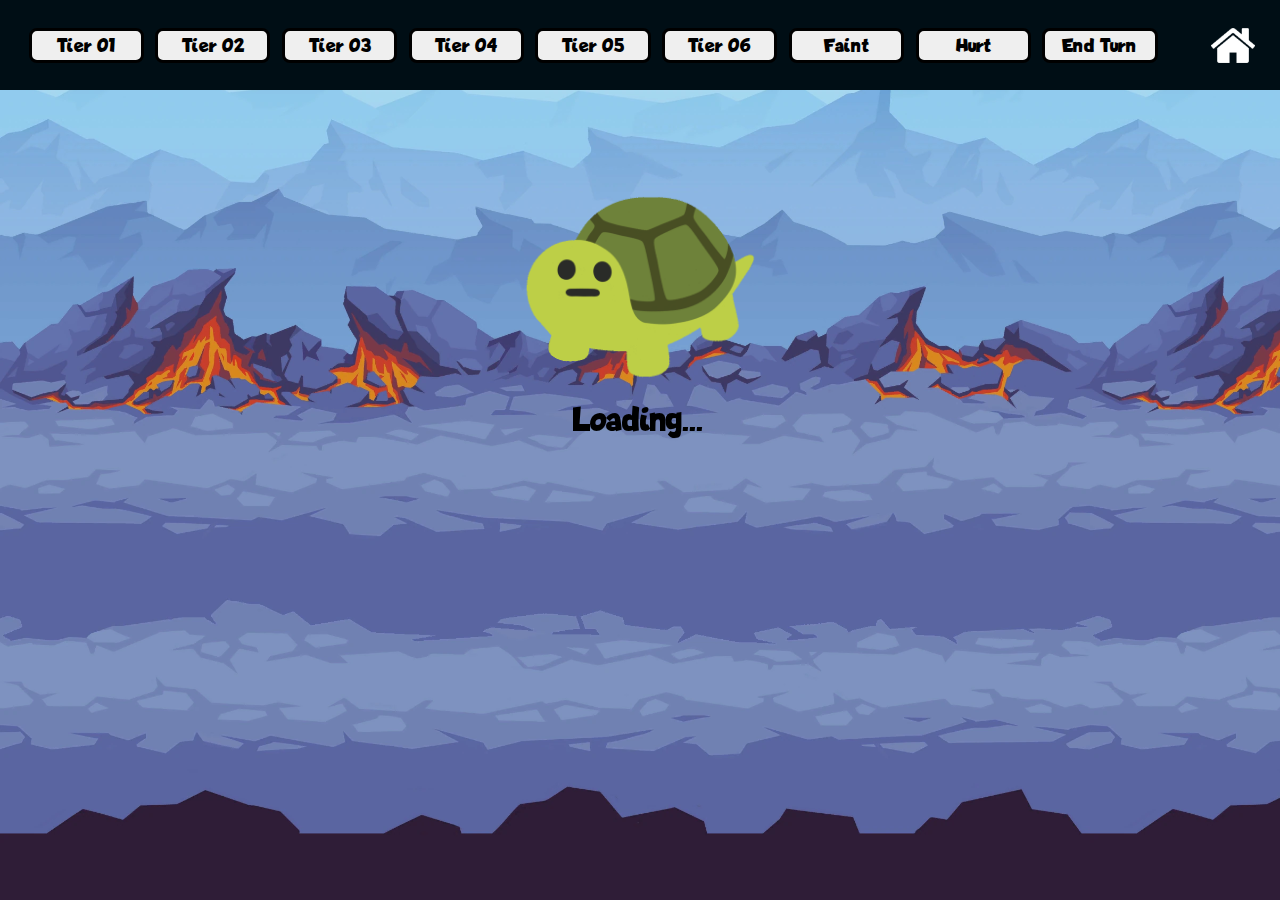
<file: puppy.html>
<!DOCTYPE html>
<html class="overFlow">
    <head>
        <meta name="viewport" content="width=device-width, inicial-scale=1.0">
        <link rel="stylesheet" type="text/css" href="estilo.css">
        <link rel="shortcut icon" href="photos/CupCakeIcone.ico" type="image/x-icon">
        <title>SuperAutoInformations</title>
        <meta name="Keywords" content="Super, Auto, Pets, SuperAutoPets, superautopets, SUPERAUTOPETS, TeamWoodGames, teamwoodgames, WeeklyPack, PuppyPack, TurtlePack, StarPack, SuperAutoInformations, superautoinformations">
        <meta name="author" content="Vinícius Sorgetz Alves">
    </head>
    <body class="body bodyPuppy">
        <header class="header3">
            <a href="https://teamwoodgames.com" class="TeamWood" target="_blank">TeamWoodGames</a>
            <div class="Botoes">
                <button class="Filtro" onclick="filtro(+1)">Tier 01</button>
                <button class="Filtro" onclick="filtro(+2)">Tier 02</button>
                <button class="Filtro" onclick="filtro(+3)">Tier 03</button>
                <button class="Filtro" onclick="filtro(+4)">Tier 04</button>
                <button class="Filtro" onclick="filtro(+5)">Tier 05</button>
                <button class="Filtro" onclick="filtro(+6)">Tier 06</button>
                <button class="Filtro" onclick="filtro(+7)">Faint</button>
                <button class="Filtro" onclick="filtro(+8)">Hurt</button>
                <button class="Filtro" onclick="filtro(+9)">End Turn</button>
             </div>
            <div class="Redes">
                <a href="index.html"><img class="home" src="photos\Home.png"></a>
            </div>
        </header>
    <div class="Space"></div>
        <main>
            <div class="fundo1">
                <div class="Space"></div> 
                <div id="loading">
                    <img src="photos/Tartaruga.gif">
                    <p>Loading...</p>
                </div>
                <div id="pet-container" class="turtle"></div>
                <script type="text/javascript" src="script.js"> defer</script>
            </div>
            <div class="Space3">
                <div class="Botoes3">
                    <div class="Botoes31">
                        <button class="Filtro2" onclick="filtro(+1)">Tier 01</button>
                        <button class="Filtro2" onclick="filtro(+2)">Tier 02</button>
                        <button class="Filtro2" onclick="filtro(+3)">Tier 03</button>
                    </div>
                    <div class="Botoes32">
                        <button class="Filtro2" onclick="filtro(+4)">Tier 04</button>
                        <button class="Filtro2" onclick="filtro(+5)">Tier 05</button>
                        <button class="Filtro2" onclick="filtro(+6)">Tier 06</button>
                    </div>
                    <div class="Botoes33">
                        <button class="Filtro2" onclick="filtro(+7)">Faint</button>
                        <button class="Filtro2" onclick="filtro(+8)">Hurt</button>
                        <button class="Filtro2" onclick="filtro(+9)">End Turn</button>
                    </div>
                </div>
            </div>
        </main>
    </body>
</html>
</file>
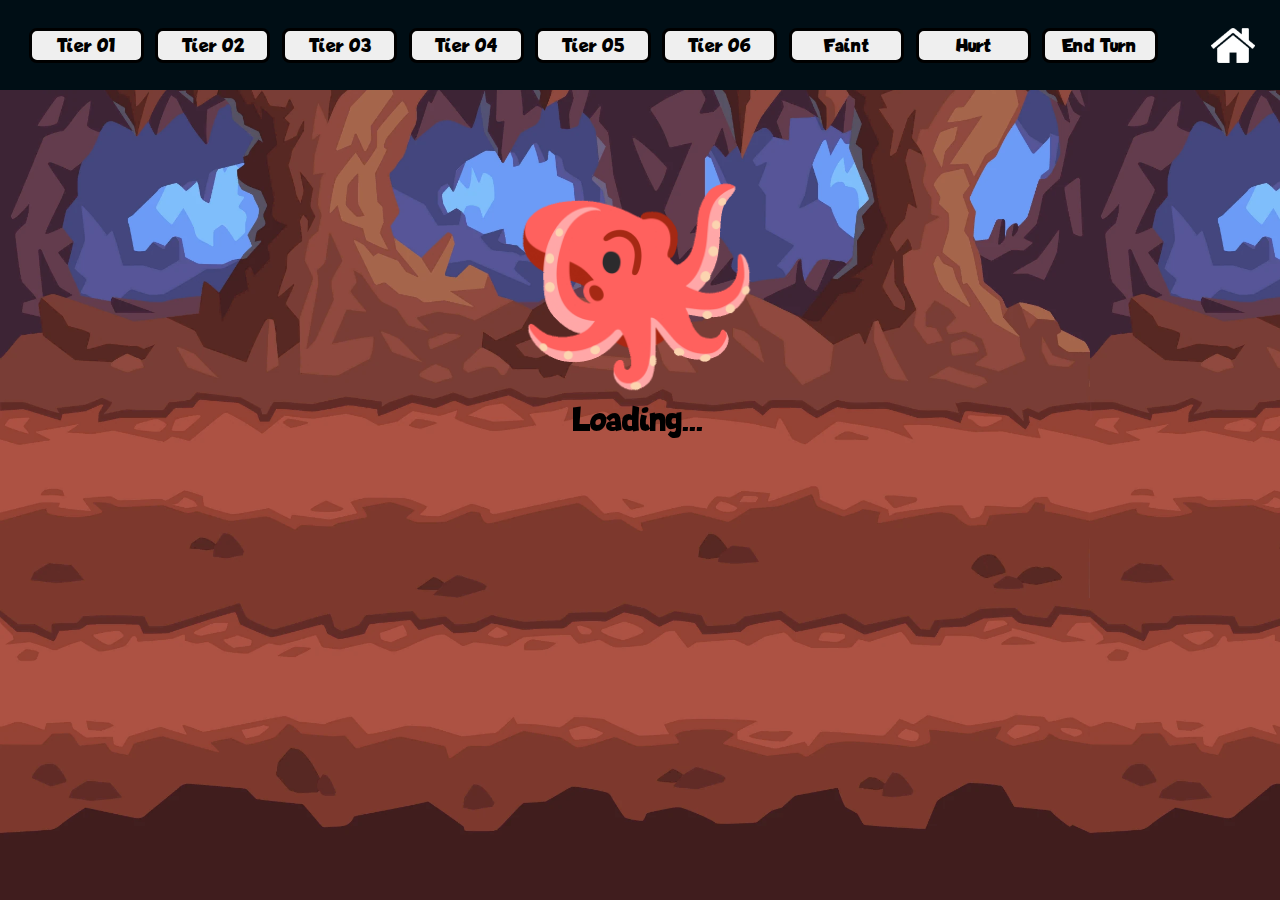
<file: star.html>
<!DOCTYPE html>
<html lang="en" class="overFlow">
    <head>
        <meta name="viewport" content="width=device-width, inicial-scale=1.0">
        <link rel="stylesheet" type="text/css" href="estilo.css">
        <link rel="shortcut icon" href="photos/CupCakeIcone.ico" type="image/x-icon">
        <title>SuperAutoInformations</title>
        <meta name="Keywords" content="Super, Auto, Pets, SuperAutoPets, superautopets, SUPERAUTOPETS, TeamWoodGames, teamwoodgames, WeeklyPack, PuppyPack, TurtlePack, StarPack, SuperAutoInformations, superautoinformations">
        <meta name="author" content="Vinícius Sorgetz Alves">
    </head>
    <body class="body bodyStar">
        <header class="header3">
            <a href="https://teamwoodgames.com" class="TeamWood" target="_blank">TeamWoodGames</a>
            <div class="Botoes">
                <button class="Filtro" onclick="filtro(+1)">Tier 01</button>
                <button class="Filtro" onclick="filtro(+2)">Tier 02</button>
                <button class="Filtro" onclick="filtro(+3)">Tier 03</button>
                <button class="Filtro" onclick="filtro(+4)">Tier 04</button>
                <button class="Filtro" onclick="filtro(+5)">Tier 05</button>
                <button class="Filtro" onclick="filtro(+6)">Tier 06</button>
                <button class="Filtro" onclick="filtro(+7)">Faint</button>
                <button class="Filtro" onclick="filtro(+8)">Hurt</button>
                <button class="Filtro" onclick="filtro(+9)">End Turn</button>
             </div>
            <div class="Redes">
            <a href="index.html"><img class="home" src="photos\Home.png"></a>
            </div>
        </header>
        <div class="Space"></div>
        <main>
            <div class="fundo4">
                <div class="Space"></div> 
                <div id="loading">
                    <img src="photos/Polvo.gif">
                    <p>Loading...</p>
                </div>
                <div id="pet-container" class="turtle"></div>
                <script type="text/javascript" src="script.js"> defer</script>
            </div>
            <div class="Space3">
                <div class="Botoes3">
                    <div class="Botoes31">
                        <button class="Filtro2" onclick="filtro(+1)">Tier 01</button>
                        <button class="Filtro2" onclick="filtro(+2)">Tier 02</button>
                        <button class="Filtro2" onclick="filtro(+3)">Tier 03</button>
                    </div>
                    <div class="Botoes32">
                        <button class="Filtro2" onclick="filtro(+4)">Tier 04</button>
                        <button class="Filtro2" onclick="filtro(+5)">Tier 05</button>
                        <button class="Filtro2" onclick="filtro(+6)">Tier 06</button>
                    </div>
                    <div class="Botoes33">
                        <button class="Filtro2" onclick="filtro(+7)">Faint</button>
                        <button class="Filtro2" onclick="filtro(+8)">Hurt</button>
                        <button class="Filtro2" onclick="filtro(+9)">End Turn</button>
                    </div>
                </div>
            </div>
        </main>
    </body>
</html>
</file>
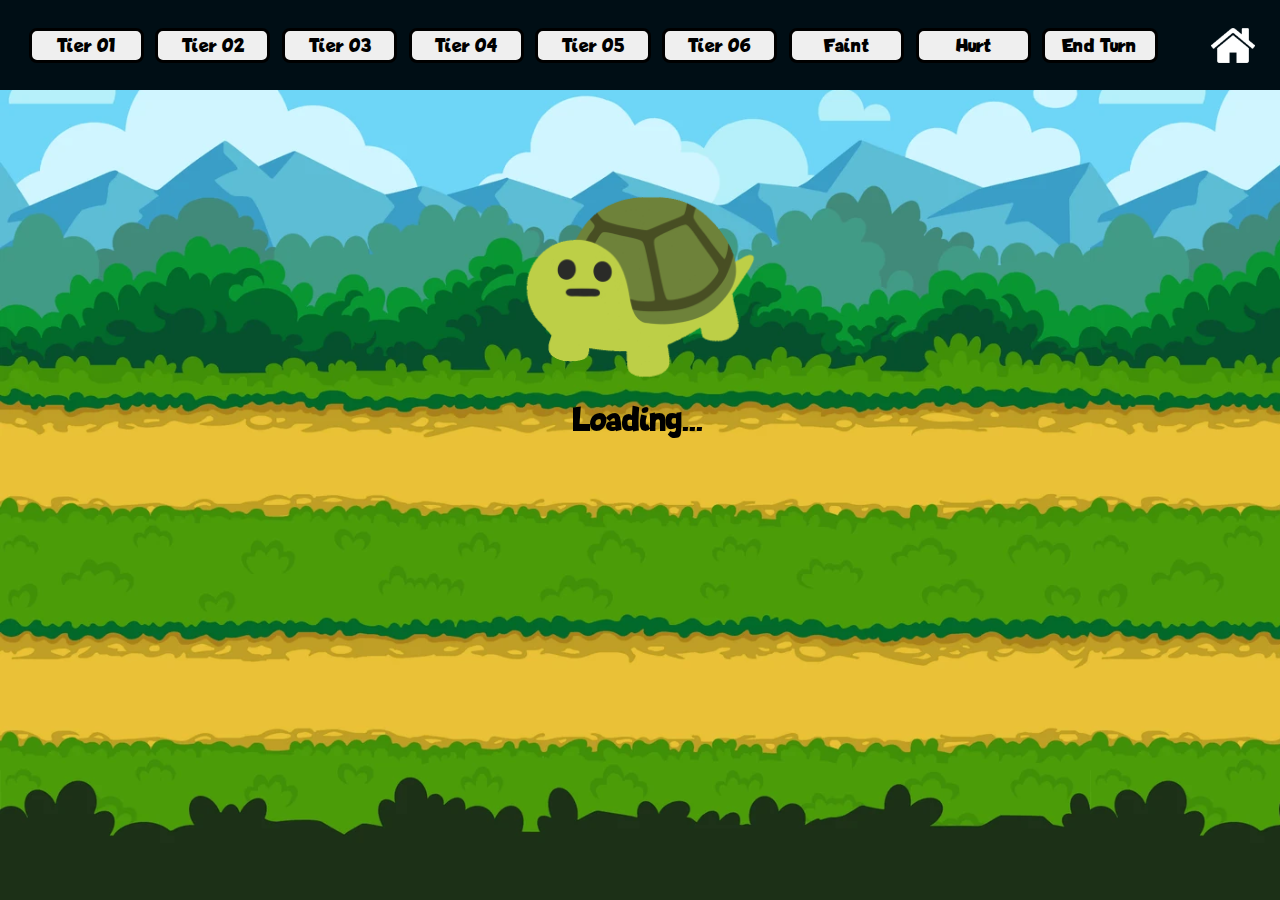
<file: turtle.html>
<!DOCTYPE html>
<html lang="en" class="overFlow">
    <head>
        <meta name="viewport" content="width=device-width, inicial-scale=1.0">
        <link rel="stylesheet" type="text/css" href="estilo.css">
        <link rel="shortcut icon" href="photos/CupCakeIcone.ico" type="image/x-icon">
        <title>SuperAutoInformations</title>
        <meta name="Keywords" content="Super, Auto, Pets, SuperAutoPets, superautopets, SUPERAUTOPETS, TeamWoodGames, teamwoodgames, WeeklyPack, PuppyPack, TurtlePack, StarPack, SuperAutoInformations, superautoinformations">
        <meta name="author" content="Vinícius Sorgetz Alves">  
    </head>
    <body class="body bodyTurtle">
        <header class="header3">
            <a href="https://teamwoodgames.com" class="TeamWood" target="_blank">TeamWoodGames</a>
            <div class="Botoes">
                <button class="Filtro" onclick="filtro(+1)">Tier 01</button>
                <button class="Filtro" onclick="filtro(+2)">Tier 02</button>
                <button class="Filtro" onclick="filtro(+3)">Tier 03</button>
                <button class="Filtro" onclick="filtro(+4)">Tier 04</button>
                <button class="Filtro" onclick="filtro(+5)">Tier 05</button>
                <button class="Filtro" onclick="filtro(+6)">Tier 06</button>
                <button class="Filtro" onclick="filtro(+7)">Faint</button>
                <button class="Filtro" onclick="filtro(+8)">Hurt</button>
                <button class="Filtro" onclick="filtro(+9)">End Turn</button>
             </div>
            <div class="Redes">
            <a href="index.html"><img class="home" src="photos\Home.png"></a>
            </div>
        </header>
    <div class="Space"></div>
        <main>
            <div class="fundo3">
                <div class="Space"></div> 
                <div id="loading">
                    <img src="photos/Tartaruga.gif">
                    <p>Loading...</p>
                </div>
                <div id="pet-container" class="turtle"></div>
                <script type="text/javascript" src="script.js"> defer</script>
            </div>
            <div class="Space3">
                <div class="Botoes3">
                    <div class="Botoes31">
                        <button class="Filtro2" onclick="filtro(+1)">Tier 01</button>
                        <button class="Filtro2" onclick="filtro(+2)">Tier 02</button>
                        <button class="Filtro2" onclick="filtro(+3)">Tier 03</button>
                    </div>
                    <div class="Botoes32">
                        <button class="Filtro2" onclick="filtro(+4)">Tier 04</button>
                        <button class="Filtro2" onclick="filtro(+5)">Tier 05</button>
                        <button class="Filtro2" onclick="filtro(+6)">Tier 06</button>
                    </div>
                    <div class="Botoes33">
                        <button class="Filtro2" onclick="filtro(+7)">Faint</button>
                        <button class="Filtro2" onclick="filtro(+8)">Hurt</button>
                        <button class="Filtro2" onclick="filtro(+9)">End Turn</button>
                    </div>
                </div>
            </div>
        </main>
    </body>
</html>
</file>
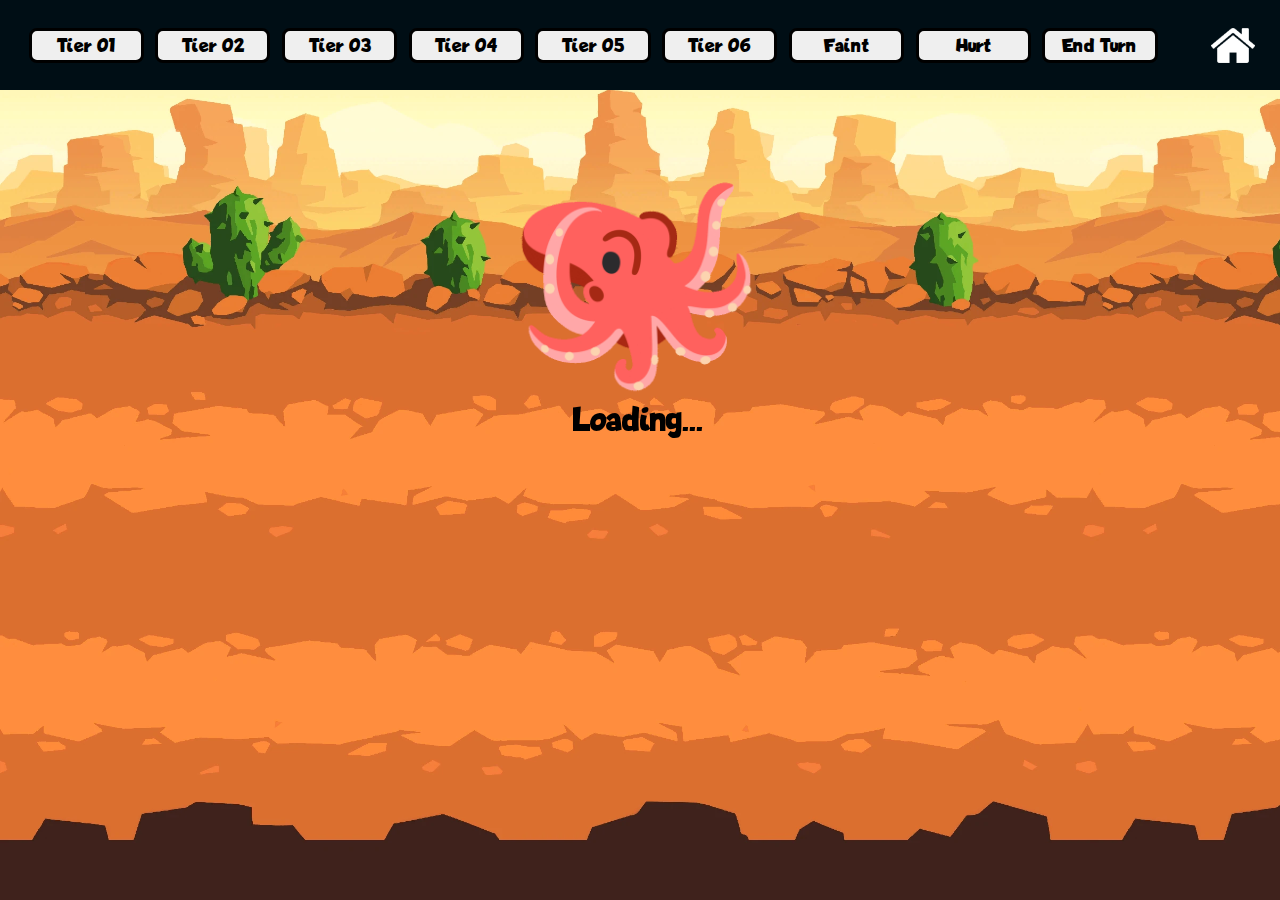
<file: weekly.html>
<!DOCTYPE html>
<html lang="en" class="overFlow">
    <head>
        <meta name="viewport" content="width=device-width, inicial-scale=1.0">
        <link rel="stylesheet" type="text/css" href="estilo.css">
        <link rel="shortcut icon" href="photos/CupCakeIcone.ico" type="image/x-icon">
        <title>SuperAutoInformations</title>
        <meta name="Keywords" content="Super, Auto, Pets, SuperAutoPets, superautopets, SUPERAUTOPETS, TeamWoodGames, teamwoodgames, WeeklyPack, PuppyPack, TurtlePack, StarPack, SuperAutoInformations, superautoinformations">
        <meta name="author" content="Vinícius Sorgetz Alves">
    </head>
    <body class="body bodyWeekly">
        <header class="header3">
            <a href="https://teamwoodgames.com" class="TeamWood" target="_blank">TeamWoodGames</a>
            <div class="Botoes">
                <button class="Filtro" onclick="filtro(+1)">Tier 01</button>
                <button class="Filtro" onclick="filtro(+2)">Tier 02</button>
                <button class="Filtro" onclick="filtro(+3)">Tier 03</button>
                <button class="Filtro" onclick="filtro(+4)">Tier 04</button>
                <button class="Filtro" onclick="filtro(+5)">Tier 05</button>
                <button class="Filtro" onclick="filtro(+6)">Tier 06</button>
                <button class="Filtro" onclick="filtro(+7)">Faint</button>
                <button class="Filtro" onclick="filtro(+8)">Hurt</button>
                <button class="Filtro" onclick="filtro(+9)">End Turn</button>
             </div>
            <div class="Redes">
            <a href="index.html"><img class="home" src="photos\Home.png"></a>
            </div>
        </header>
    <div class="Space"></div>
        <main>
            <div class="fundo2">
                <div class="Space"></div> 
                <div id="loading">
                    <img src="photos/Polvo.gif">
                    <p>Loading...</p>
                </div>
                <div id="pet-container" class="turtle"></div>
                <script type="text/javascript" src="script.js"> defer</script>
            </div>
            <div class="Space3">
                <div class="Botoes3">
                    <div class="Botoes31">
                        <button class="Filtro2" onclick="filtro(+1)">Tier 01</button>
                        <button class="Filtro2" onclick="filtro(+2)">Tier 02</button>
                        <button class="Filtro2" onclick="filtro(+3)">Tier 03</button>
                    </div>
                    <div class="Botoes32">
                        <button class="Filtro2" onclick="filtro(+4)">Tier 04</button>
                        <button class="Filtro2" onclick="filtro(+5)">Tier 05</button>
                        <button class="Filtro2" onclick="filtro(+6)">Tier 06</button>
                    </div>
                    <div class="Botoes33">
                        <button class="Filtro2" onclick="filtro(+7)">Faint</button>
                        <button class="Filtro2" onclick="filtro(+8)">Hurt</button>
                        <button class="Filtro2" onclick="filtro(+9)">End Turn</button>
                    </div>
                </div>
            </div>
        </main>
    </body>
</html>
</file>
<file: estilo.css>
@font-face{
    font-family:SuperAutoPets;
    src:url(LapsusPro-Bold.otf);
}

*{
    font-family:SuperAutoPets;
    margin:0;
    padding:0;
}

@keyframes toin {
    from {
      scale:0.8;
    }
    to {
      scale:1.05;
    }
  }

@keyframes cross {
    from {
      opacity:0%;
    }
    to {
      opacity:100%;
    }
  }


.hide{
    display: none !important;
}

.petlegal{
    border-radius:20px;
    font-size:25px;
    vertical-align: bottom;
    transition:0.2s;
    height:310px;
    display:flex;
    flex-direction:column;
    justify-content:space-between;
    animation: toin 0.09s ease-in-out;
    /* line-height:0.5px; */
}

.petlegal4{
    margin:15px;
    margin-top:110px;
    padding:10px;
    text-align:center;
}

.petlegal4:hover .description{
    display: block;
    animation: cross 0.25s ease-in-out;
}

.petlegal4:hover .petlegal6 h3{
    display: block;
    animation: cross 0.25s ease-in-out;
}

.petlegal6{
    width:200px;
    height:75px;
}

.petlegal6 h3{
    display:none;
}

.petlegal5{
    width:200px;
}

.description {
    display: none;
    font-size:18px;
}

.petlegal h2{
    font-size:28px;
}

.petlegal3{
    color:white;
    -webkit-text-stroke-color:rgb(66, 66, 66);
    -webkit-text-stroke-width:2px;
    text-shadow:black 0px 0px 3px;
}

.petlegal3 h2{
    font-size:35px;
    letter-spacing:2px;

}

.turtle h2{
    color:#FEBD00;
    -webkit-text-stroke-color:rgb(124, 67, 35);
}

.bodyTurtle h2{
    color:#FEBD00;
    -webkit-text-stroke-color:rgb(124, 67, 35);
}

.bodyTurtle h2{
    color:#FEBD00;
    -webkit-text-stroke-color:rgb(124, 67, 35);
}

.bodyPuppy h2{
    color:#ff9100;
    -webkit-text-stroke-color: #752d43;
}

.bodyWeekly h2{
    color:#6C9BF6;
    -webkit-text-stroke-color: #44467E;
}

.bodyStar h2{
    color:#43ff2a;
    -webkit-text-stroke-color: #0b702c;
}

.petlegal img{
    transition:0.25s;
    margin-bottom:12px;
    max-height:140px;
    max-width:140px;

    /* height:150px;
    width:150px; */
    /* object-fit: contain;
    object-position: bottom; */
}

.petlegal img:hover{
    cursor:pointer;
    scale:1.2;
}

.Space3{
    width:400vw;
    display:flex;
    background-color:#000E15;
    display:none;
    justify-content:center;
    align-items:center;
}

.Botoes{
    margin-top:10px;
    width:90%;
    margin:auto;
    height:fit-content;
    display:flex;
    justify-content:space-evenly;
}

.Botoes3{
    height:105vh;
    width:400vw;
    display:flex;
    flex-direction:column;
    justify-content:space-evenly;
    align-items:center;
    background-color:#000E15;
    display:none;
    position:fixed;
}

.Filtro{
    border:none;
    width:10%;
    height:35px;
    border-radius:8px;
    font-size:20px;
    border: 3px solid rgb(0, 0, 0);
    transition:0.25s;
}

.Filtro2{
    border:none;
    width: 115vw;
    height:25vh;
    border-radius:40px;
    font-size:70px;
    border: 12px solid rgb(0, 0, 0);
    transition:0.25s;
}

.Filtro:hover{
    cursor:pointer;
    scale:1.08;
}

.Filtro:active{
    scale:0.9;
}

.Filtro2:hover{
    cursor:pointer;
    scale:1.08;
}

.Filtro2:active{
    scale:0.9;
}


#pet-container{
    display:flex;
}

#pet-container2{
    display:flex;
}

#loading{
    margin:auto;
    width:250px;
    display: flex;
    flex-direction:column;
    margin-top:100px;
    animation: toin 0.250s ease-in-out;
    margin-top:150px;
    margin-left:40%;
    position:fixed;
}

p{
    text-align:center;
    font-size:35px;
}

.body{
    background-color:#00273A;
}

.bodyPuppy{
    background-color:#2F1D37;
}

.bodyWeekly{
    background-color:#3F221C;
}

.bodyTurtle{
    background-color:#1C3017;
}

.bodyStar{
    background-color:#401D1E;
}

.fundo1, .fundo2, .fundo3, .fundo4{
    min-width:100vw;
    width:fit-content;
    height:870px;
    background-size:1090px;
    background-repeat: repeat-x;
}

.fundo4{
    background-image: url("photos/Background4.png");
}

.fundo3{
    background-image: url("photos/Background3.png");
}

.fundo2{
    background-image: url("photos/Background2.png");
}

.fundo1{
    background-image: url("photos/Background1.png");
}


.overFlow{
    overflow-y:hidden;
}

.TeamWood{
    display:none;
}

header{
    width:100%;
    height:90px;
    background-color:#000E15;
    font-size:35px;
    color:white;
    display:flex;
    align-items:center;
    justify-content:space-between;
    position:fixed;
    z-index:999; 
}

h2{
    font-size:35px;
}

header a{
    height:35px;
    text-decoration:none;
    color:white;
    margin-left:25px;
    transition:0.2s;
}

header a:hover{
    scale:0.9;
}

header img:hover{
    scale:0.85;
}

header a:active{
    opacity:70%;
}

header img:active{
    opacity:70%;
}

header img{
    height:35px;
    transition:0.2s;
}


.home{
    filter:invert();
}

.Redes{
    height:35px;
    margin-right:25px;
    display:flex;
    justify-content: space-between;
}

.Redes2{
    display:none;
}

.principal{
    font-size:80px;
    text-align:center;
    margin-top:80px;
    color:#FEBD00;
    text-shadow: 5px 5px black;
}

.Space

.logo{
    margin:auto;
    display:flex;
    padding:40px;
}

.logo{
    width:550px;
    display:flex;
    margin-left:auto;
    margin-right:auto;
    padding-top:120px;
}

.Selection{
    background-image:url(photos/Background3.png);
    background-size:900px;
    height:500px;
    width:100%;
    margin-top:80px;
    text-align:center;
}

.Pack{
    width:150px;
    height:230px;
    display:flex;
    flex-direction:column;
    justify-content:space-between;
    -webkit-text-fill-color: white;
    letter-spacing:3px;
    -webkit-text-stroke-width:3px;
}

    .Pack img{
        width:100%;
    }

    .Pack a{
        transition:0.2s;
    }

    .Pack a:hover{
        scale:0.9;
    }

    .Pack img:active{
        opacity:70%;
    }

.Packs{
    display:Flex;
    justify-content:space-between;
    width:900px;
    margin:auto;
    margin-top:30px;
}

    .Packs1, .Packs2{
        width:50%;
        display:flex;
        justify-content:space-around;
    }

.PackName{
    height:70px;
    width:100%;
    font-size:40px;
}

.Select{
    font-size:90px;
    padding:40px;
    -webkit-text-fill-color:#70FE00;
    letter-spacing:4px;
    -webkit-text-stroke-width:4.5px;
    text-align:center;
}

.Select2{
    padding:80px;
}

.Plays{
    display:flex;
    flex-direction:row;
    width:900px;
    height:fit-content;
    align-items:center;
    margin:auto;
}

    .Plays1, .Plays2{
        width:50%;
        display:flex;
        justify-content:space-around;
    }

.Play{
    width:120px;
    height:fit-content;
    text-align:center;
    color:white;
    font-size:30px;
    padding-bottom:80px;
}

.Play img{
    transition:0.2s;
}

.Play img:hover{
    scale:0.9;
}

.Play img:active{
    opacity:70%;
}

::-webkit-scrollbar{
    width:22px;
    background-color:#000E15;
}

::-webkit-scrollbar-thumb{
    background-color:#064361;
    background-size:cover;
    border: 4px solid #000E15;
    border-radius:20px;
}

::-webkit-scrollbar-thumb:horizontal{
    scale:1.5;
}

footer{
    display:flex;
    justify-content:center;
    align-items:center;
    width:100%;
    height:220px;
    background-color:#000E15;
}

footer h4{
    font-size:25px;
    color:white;
}

@media(max-width: 900px) {

    #loading{
        position:fixed;
        width:105vw;
        margin-left:10vw;
        margin-top:30px;
    }

    .petlegal4{
        margin:20px;
    }

    .Space{
        height:80px;
        width:900px;
    }

    .Space3{
        display:block;
    }

    header{
        background-color:#000E15;
        height:150px;
        min-height:20h;
        font-size:80px;
    }

    header img{
        height:70px;
    }

    header a{
        padding:25px;
        width:fit-content;
        height:70px;
    }

    .Redes{
        height:fit-content;
    }

    .Redes1{
        display:none;
    }

    footer{
        height:600px;
        display:flex;
        flex-direction:column;
        justify-content:space-evenly;
    }

    footer h4{
        margin-left:40px;
        margin-right:40px;
        font-size:50px;
        text-align:center;
    }

    .Redes2{
        width:100%;
        display:flex;
        justify-content:center;
        align-items:center;
    }

    .Redes2 img{
        padding:40px;
        width:100px;
    }

    .body{
        width:900px;
    }

    .logo{
        width:800px;
        padding-top:160px;
        padding-bottom:160px;
    }

    .Select{
        font-size:120px;
        padding-top:50px;
    }

    .Selection{
        background-size:1500px;
        height:1200px;
    }
    .Pack{
        width:260px;
        height:440px;
        font-size:80px;
    }
    .PackName{
        font-size:70px;
    }

    .Select2{
        padding:80px;
        padding-top:160px;
    }

    .Plays{
        flex-direction:column;
        padding-bottom:80px;
        width:100%;
    }

    .Plays h3{
        font-size:70px;
    }

    .Plays1, .Plays2{
        width:80%;
        justify-content:space-around;
        display:flex;
        padding:80px;
    }

    .Play{
        width:240px;
        height:fit-content;
    }

    .Packs{
        flex-direction:column;
        align-items:center;
        padding-top:30px;
    }

    .Packs2 .Pack{
        padding-top:140px;
        flex-direction:column-reverse;
        height:250px;
    }

    .Packs1, .Packs2{
        width:80%;
    }

    .Botoes{
        display:none;
    }

    .TeamWood{
        display:block;
    }
    
    .fundo4, .fundo3, .fundo2, .fundo1{
        height:86vh;
        margin-top:0px;
        zoom:300%;
        min-width:900px;
        background-size:900px;
        background-color:#000E15;
    }

    .Space2{
        height:150px;
    }

    #pet-container{
        margin-top:-70px;
    }

    .Botoes3{
        display:flex;
        justify-content:space-evenly;
        align-items:center;
    }

    .overFlow{
        overflow-y:visible;
        background-color:#000E15;
    }

}
</file>
